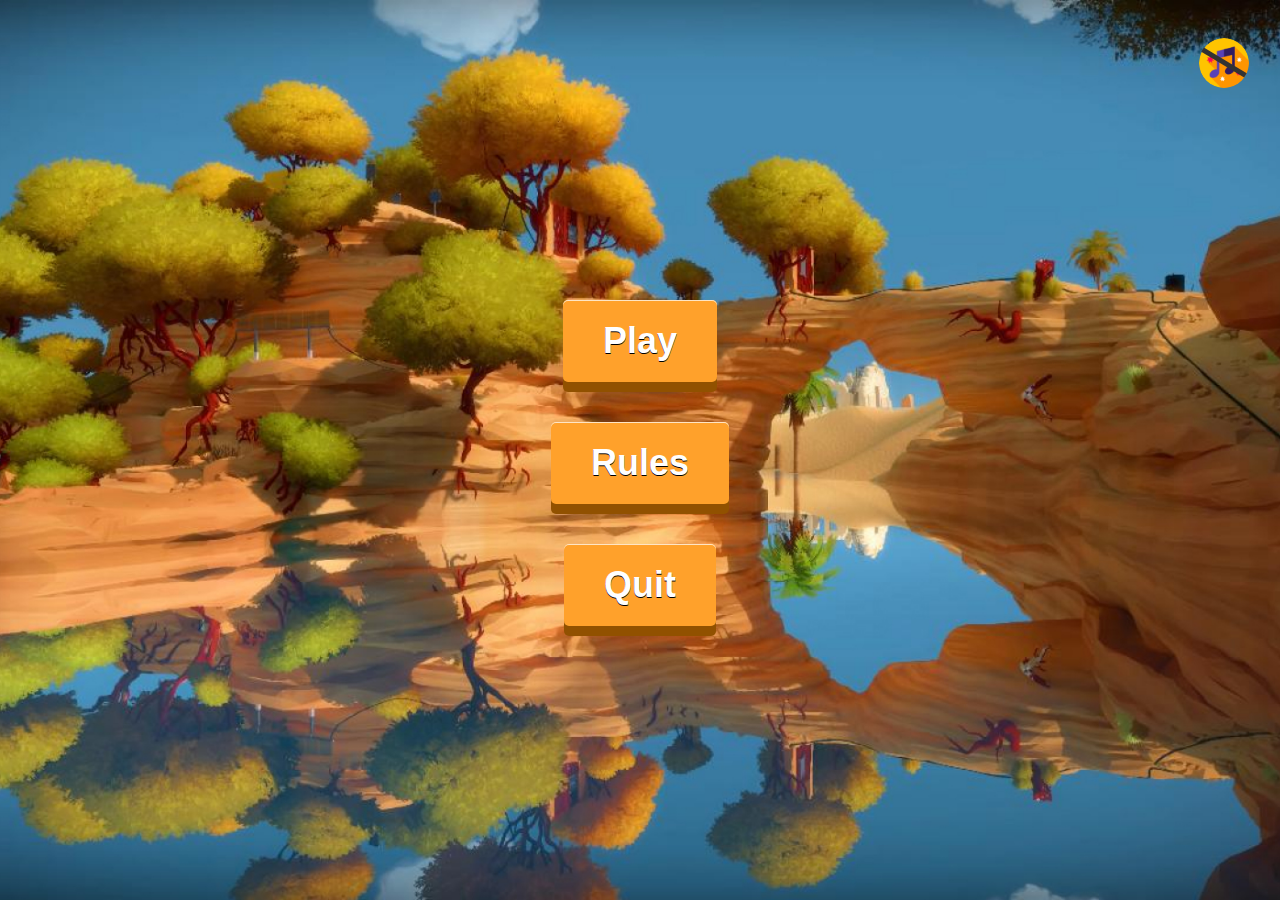
<file: index.html>
<!DOCTYPE html>
<html lang="en">
<head>
	<meta charset="UTF-8">
	<meta http-equiv="X-UA-Compatible" content="IE=edge">
	<meta name="viewport" content="width=device-width, initial-scale=1.0">
	<link rel="stylesheet" href="./style/style.css">
	<link rel="icon" href="https://cdn-icons-png.flaticon.com/512/5260/5260498.png">

	<title>1 vs 1</title>
</head>
<body>
 <div class="rules" id="rules">
	<div class="header__close" id="ffff">
		<img id="close" class="close" src="./img/close.png" alt="close">
	</div>
	<div class="main__close">
		<p class="text__rules">The rules are simple enough who is the first to reach the goal and get a point who will score 5 points in that winner</p>
	</div>
 </div> 

	 <div class="loading" id="loading">
		<div class="header">
			<audio id="myAudio" src="./Lil_Nas_X_STAR_WALKIN'_League_of_Legends_Worlds_Anthem.mp3" preload="auto">
			</audio>
			<a onClick="togglePlay()"><div class="music__off" id="music__off">
				<div class="line" id="line"></div>
			</div></a>
		</div>
		<div class="main">
        <div class="button animation__button" id="button__play">
          <a href="#">Play</a>
        </div>
				<div class="button animation__button" id="button__rules">
          <a href="#">Rules</a>
        </div>
				<div class="button animation__button" id="quit">
          <a href="#">Quit</a>
        </div>
		</div>
	</div>

	 <div class="winner__menu" id="winner__menu">
		<div class="winner__header">
			<p class="winner__name" id="winner__name"></p>
		</div>
		<div class="winner__icon">
			<img class="winner__img" src="./img/winner.png" alt="win">
		</div>
		<div class="winner__main">
			<p class="text__wineer"><span id="name__toPoint"></span > = <span id="pointplayer1">0</span> <span>point</span></p>
			<p class="text__wineer2"><span id="name__toPoint2"></span > = <span id="pointplayer2">0</span> <span>point</span></p>
		</div>
		<div class="winner__footer">
			<p class="restart" id="restart">RESTART</p>
		</div>
	</div> 

	<div class="settings__menu" id="settings__menu">
		<div class="settings__header">
			<div class="settings__box">
				<p class="settings__h1">Settings</p>
				<img class="settings__close" id="settings__close" src="./img/close.png" alt="close">
			</div>
		</div>

		<div class="settings__main">
			<div class="settings__centerM">
				<p class="settings__h2">Skins</p>
				<div class="box__nameee">
					<p class="textName" id="name__pl1"></p>
					<p class="textName" id="name__pl2"></p>

				</div>
				<div class="settings__contant settings__contant-first" >
					<div class="settings__background-icon" id="bg1__pl1">
						<div class="bg__image1__pl bg__image" id="bg__image__pl"></div>
					</div>
					<div class="settings__background-icon" id="bg1__pl2">
						<div class="bg__image2__pl bg__image" id="bg__image2__pl"></div>
					</div>
				</div>
				<div class="settings__contant" >
					<div class="settings__background-icon" id="bg2__pl1">
						<div class="bg__image3__pl bg__image" id="bg__image3__pl"></div>
					</div>
					<div class="settings__background-icon" id="bg2__pl2">
						<div class="bg__image4__pl bg__image" id="bg__image4__pl"></div>
					</div>
				</div>
				<div class="settings__contant" >
					<div class="settings__background-icon" id="bg3__pl1">
						<div class="bg__image5__pl bg__image" id="bg__image5__pl"></div>
					</div>
					<div class="settings__background-icon" id="bg3__pl2__pl">
						<div class="bg__image6__pl bg__image" id="bg__image6__pl"></div>
					</div>
				</div>
				
			</div>




			<div class="settings__rihgtM">
				<p class="settings__h2">Locations</p>
				<div class="settings__contant settings__contant-first" >
					<div class="settings__background-icon" id="bg1">
						<div class="bg__image1 bg__image" id="bg__image"></div>
					</div>
					<div class="settings__background-icon" id="bg2">
						<div class="bg__image2 bg__image" id="bg__image2"></div>
					</div>
				</div>
				<div class="settings__contant" >
					<div class="settings__background-icon" id="bg3">
						<div class="bg__image3 bg__image" id="bg__image3"></div>
					</div>
					<div class="settings__background-icon" id="bg4">
						<div class="bg__image4 bg__image" id="bg__image4"></div>
					</div>
				</div>
				<div class="settings__contant" >
					<div class="settings__background-icon" id="bg5">
						<div class="bg__image5 bg__image" id="bg__image5"></div>
					</div>
					<div class="settings__background-icon" id="bg6">
						<div class="bg__image6 bg__image" id="bg__image6"></div>
					</div>
				</div>
				
			</div>
		</div>


	</div>

	<div class="wrap" id="wrap">
	  <div class="wrap__header">
			<div class="menu" id="menu__main"></div>
			<div class="tabel__winner">
				<div class="tabel tabel__p1">
					<p class="plaeyer__name" id="paleyer__pl1"></p>
					<p class="plaeyer__number" id="paleyernumber__pl1">0</p>

				</div>
				<div class="tabel tabel__p2">
					<p class="plaeyer__name" id="paleyer__pl2"></p>
					<p class="plaeyer__number" id="paleyernumber__pl2">0</p>
				</div>

			</div>
			<div class="settings" id="setiings__main"></div>

		</div>
		<div class="wrap__main">
			<div class="palayer1" id="palayer1"></div>
			<div class="palayer2" id="palayer2"></div>


			<div class="target" id="target"></div>
		</div>


		
	</div>

	<script src="./script/main.js"></script>
</body>
</html>
</file>
<file: style/style.css>
@import url("https://fonts.googleapis.com/css2?family=Miltonian+Tattoo&display=swap");
@import url("https://fonts.googleapis.com/css2?family=Milonga&display=swap");
* {
  padding: 0;
  margin: 0;
  box-sizing: border-box;
  user-select: none; }

body {
  overflow: hidden; }

.palayer1 {
  width: 50px;
  height: 50px;
  background-image: url(../img/simle__back.png);
  background-repeat: no-repeat;
  background-size: cover;
  border-radius: 50%;
  position: absolute;
  left: 50%;
  top: 50%;
  margin-left: -25px;
  margin-top: -25px;
  z-index: 50;
  display: none; }

.palayer2 {
  width: 50px;
  height: 50px;
  background-image: url(../img/simle__back2.png);
  background-repeat: no-repeat;
  background-size: cover;
  border-radius: 50%;
  position: absolute;
  left: 50%;
  top: 50%;
  margin-left: -25px;
  margin-top: -25px;
  z-index: 50;
  display: none; }

.target {
  width: 50px;
  height: 50px;
  border-radius: 50%;
  background-image: url(../img/tarhert__img.png);
  background-repeat: no-repeat;
  background-size: cover;
  position: absolute;
  left: 50%;
  top: 50%;
  margin-left: -25px;
  margin-top: -25px;
  display: none; }

.settings__menu {
  width: 100%;
  height: 100vh;
  position: absolute;
  left: 0%;
  display: flex;
  flex-direction: column;
  display: none;
  background: linear-gradient(161.56deg, rgba(0, 194, 255, 0.9) 12.5%, rgba(111, 220, 255, 0.9) 104.89%);
  backdrop-filter: blur(9.5px);
  animation-name: settings__menu;
  animation-duration: 1s;
  animation-iteration-count: 1;
  z-index: 9999; }
  .settings__menu .settings__header {
    width: 100%;
    height: 20%;
    display: flex;
    justify-content: flex-end;
    align-items: center; }
    .settings__menu .settings__header .settings__box {
      width: 55.5%;
      height: 100%;
      display: flex;
      align-items: center;
      justify-content: space-between;
      padding-right: 3%; }
      .settings__menu .settings__header .settings__box .settings__h1 {
        font-family: 'Milonga';
        font-style: normal;
        font-weight: 400;
        font-size: 48px;
        line-height: 60px;
        text-align: center;
        color: #00121F; }
      .settings__menu .settings__header .settings__box .settings__close {
        width: 70px;
        height: 70px;
        cursor: pointer; }
  .settings__menu .settings__main {
    width: 100%;
    height: 80%;
    display: flex; }
    .settings__menu .settings__main .settings__centerM {
      width: 50%;
      height: 100%;
      display: flex;
      flex-direction: column;
      align-items: center; }
      .settings__menu .settings__main .settings__centerM .settings__h2 {
        font-family: 'Milonga';
        font-style: normal;
        font-weight: 400;
        font-size: 32px;
        line-height: 50px;
        text-align: center;
        color: #333333; }
      .settings__menu .settings__main .settings__centerM .box__nameee {
        width: auto;
        height: 5%;
        display: flex;
        align-items: center;
        justify-content: space-between;
        font-family: 'Milonga';
        font-style: normal;
        font-weight: 400;
        font-size: 18px;
        line-height: 25px;
        text-align: center;
        color: #FFFFFF;
        margin-top: 3%; }
        .settings__menu .settings__main .settings__centerM .box__nameee #name__pl1 {
          position: relative;
          right: 30px; }
        .settings__menu .settings__main .settings__centerM .box__nameee #name__pl2 {
          position: relative;
          left: 30px; }
      .settings__menu .settings__main .settings__centerM .settings__contant {
        width: auto;
        height: 110px;
        display: flex;
        margin-top: 4%; }
        .settings__menu .settings__main .settings__centerM .settings__contant .bg__image {
          width: 55px;
          height: 55px;
          background-repeat: no-repeat;
          background-image: url(../img/ic-bg1__pl1.png);
          background-size: cover;
          cursor: pointer; }
        .settings__menu .settings__main .settings__centerM .settings__contant .settings__background-icon {
          width: 110px;
          height: 110px;
          border-radius: 20px;
          display: flex;
          align-items: center;
          justify-content: center;
          margin-left: 25px;
          margin-right: 25px;
          transition: 1s; }
          .settings__menu .settings__main .settings__centerM .settings__contant .settings__background-icon .bg__image__pl {
            background-image: url(../img/ic-bg1__pl1.png); }
          .settings__menu .settings__main .settings__centerM .settings__contant .settings__background-icon .bg__image2__pl {
            background-image: url(../img/ic-bg1__pl2.png); }
          .settings__menu .settings__main .settings__centerM .settings__contant .settings__background-icon .bg__image3__pl {
            background-image: url(../img/ic-bg2__pl1.png); }
          .settings__menu .settings__main .settings__centerM .settings__contant .settings__background-icon .bg__image4__pl {
            background-image: url(../img/ic-bg2__pl2.png); }
          .settings__menu .settings__main .settings__centerM .settings__contant .settings__background-icon .bg__image5__pl {
            background-image: url(../img/ic-bg3__pl1.png); }
          .settings__menu .settings__main .settings__centerM .settings__contant .settings__background-icon .bg__image6__pl {
            background-image: url(../img/ic-bg3__pl2.png); }
      .settings__menu .settings__main .settings__centerM .settings__contant-first {
        margin-top: 5%; }
    .settings__menu .settings__main .settings__rihgtM {
      width: 50%;
      height: 100%;
      display: flex;
      flex-direction: column;
      align-items: center; }
      .settings__menu .settings__main .settings__rihgtM .settings__h2 {
        font-family: 'Milonga';
        font-style: normal;
        font-weight: 400;
        font-size: 32px;
        line-height: 50px;
        text-align: center;
        color: #333333; }
      .settings__menu .settings__main .settings__rihgtM .settings__contant {
        width: auto;
        height: 110px;
        display: flex;
        margin-top: 4%; }
        .settings__menu .settings__main .settings__rihgtM .settings__contant .bg__image {
          width: 55px;
          height: 55px;
          background-image: url(../img/ic-bg1.png);
          background-repeat: no-repeat;
          background-size: cover;
          cursor: pointer; }
        .settings__menu .settings__main .settings__rihgtM .settings__contant .settings__background-icon {
          width: 110px;
          height: 110px;
          border-radius: 20px;
          display: flex;
          align-items: center;
          justify-content: center;
          margin-left: 25px;
          margin-right: 25px;
          transition: 1s;
          position: relative;
          top: 6%; }
          .settings__menu .settings__main .settings__rihgtM .settings__contant .settings__background-icon .bg__image1 {
            background-image: url(../img/ic-bg1.png); }
          .settings__menu .settings__main .settings__rihgtM .settings__contant .settings__background-icon .bg__image2 {
            background-image: url(../img/ic-bg2.png); }
          .settings__menu .settings__main .settings__rihgtM .settings__contant .settings__background-icon .bg__image3 {
            background-image: url(../img/ic-bg3.png); }
          .settings__menu .settings__main .settings__rihgtM .settings__contant .settings__background-icon .bg__image4 {
            background-image: url(../img/ic-bg4.png); }
          .settings__menu .settings__main .settings__rihgtM .settings__contant .settings__background-icon .bg__image5 {
            background-image: url(../img/ic-bg5.png); }
          .settings__menu .settings__main .settings__rihgtM .settings__contant .settings__background-icon .bg__image6 {
            background-image: url(../img/ic-bg6.png); }
      .settings__menu .settings__main .settings__rihgtM .settings__contant-first {
        margin-top: 10%; }

@keyframes settings__menu {
  0% {
    position: absolute;
    left: 100%; }
  100% {
    position: absolute;
    left: 0%; } }
.winner__menu {
  width: 100%;
  height: 100vh;
  background: rgba(107, 220, 255, 0.6);
  backdrop-filter: blur(10px);
  border-radius: 30px;
  position: absolute;
  top: 0.001%;
  z-index: 999;
  animation-name: winner__menu;
  animation-duration: 1s;
  animation-iteration-count: 1;
  will-change: auto;
  display: flex;
  flex-direction: column;
  display: none; }
  .winner__menu .winner__header {
    width: 100%;
    height: 25%;
    display: flex;
    align-items: center;
    justify-content: center;
    padding-bottom: 0.5%; }
    .winner__menu .winner__header .winner__name {
      font-family: 'Milonga';
      font-style: normal;
      font-weight: 400;
      font-size: 96px;
      line-height: 160px;
      text-align: center;
      color: #FFFFFF;
      animation-name: winner__name;
      animation-duration: 3s;
      animation-iteration-count: 1; }
@keyframes winner__name {
  0% {
    position: relative;
    bottom: 100%;
    opacity: 0; }
  50% {
    opacity: 0; }
  100% {
    position: relative;
    bottom: 0%;
    opacity: 1; } }
  .winner__menu .winner__icon {
    width: 100%;
    height: 2.5%;
    background-color: #FFFFFF;
    display: flex;
    align-items: center;
    justify-content: center; }
    .winner__menu .winner__icon .winner__img {
      width: 80px;
      height: 80px;
      animation-name: winner__img;
      animation-duration: 3s;
      animation-iteration-count: 1;
      rotate: 360deg; }
@keyframes winner__img {
  0% {
    position: relative;
    right: 50%;
    rotate: 0deg;
    opacity: 0; }
  50% {
    position: relative;
    right: 25%;
    rotate: 120deg;
    opacity: 0; }
  100% {
    position: relative;
    right: 0%;
    rotate: 360deg;
    opacity: 1; } }
  .winner__menu .winner__main {
    width: 100%;
    height: 45%;
    display: flex;
    flex-direction: column;
    justify-content: center;
    align-items: center;
    padding-top: 2%; }
    .winner__menu .winner__main .text__wineer {
      font-family: 'Milonga';
      font-style: normal;
      font-weight: 400;
      font-size: 32px;
      line-height: 60px;
      text-align: center;
      color: #F5F5F5;
      margin-bottom: 1%;
      animation-name: text__wineer;
      animation-duration: 3s;
      animation-iteration-count: 1; }
@keyframes text__wineer {
  0% {
    position: relative;
    right: 40%;
    opacity: 0; }
  20% {
    opacity: 0; }
  60% {
    opacity: 0; }
  100% {
    position: relative;
    right: 0%;
    opacity: 1; } }
    .winner__menu .winner__main .text__wineer2 {
      font-family: 'Milonga';
      font-style: normal;
      font-weight: 400;
      font-size: 32px;
      line-height: 60px;
      text-align: center;
      color: #F5F5F5;
      margin-top: 1%;
      animation-name: text__wineer2;
      animation-duration: 3.5s;
      animation-iteration-count: 1; }
@keyframes text__wineer2 {
  0% {
    position: relative;
    right: 60%;
    opacity: 0; }
  20% {
    opacity: 0; }
  60% {
    opacity: 0; }
  100% {
    position: relative;
    right: 0%;
    opacity: 1; } }
  .winner__menu .winner__footer {
    width: 100%;
    height: 28%;
    background: #003358;
    border-radius: 20px 20px 0px 0px;
    display: flex;
    align-items: center;
    justify-content: center; }
    .winner__menu .winner__footer .restart {
      font-family: 'Miltonian Tattoo';
      font-style: normal;
      font-weight: 400;
      font-size: 48px;
      line-height: 76px;
      text-align: center;
      color: #D2FFB7;
      cursor: pointer;
      animation-name: restart;
      animation-duration: 4s;
      animation-iteration-count: 1; }
@keyframes restart {
  0% {
    position: relative;
    top: 150%;
    opacity: 0; }
  100% {
    position: relative;
    top: 0%;
    opacity: 1; } }
@keyframes winner__menu {
  0% {
    position: absolute;
    top: -100%; }
  100% {
    position: absolute;
    top: 0.001%; } }
.wrap {
  width: 100%;
  height: 100vh;
  display: none;
  background-image: url(../img/play__bg.png);
  background-repeat: no-repeat;
  background-size: cover;
  display: flex;
  flex-direction: column;
  display: none; }
  .wrap .wrap__header {
    width: 100%;
    height: 17%;
    display: flex;
    justify-content: space-between;
    padding-left: 5%;
    padding-right: 5%; }
    .wrap .wrap__header .menu {
      width: 50px;
      height: 50px;
      background-image: url(../img/menu.png);
      background-repeat: no-repeat;
      background-size: cover;
      cursor: pointer;
      margin-top: 5.6%; }
    .wrap .wrap__header .tabel__winner {
      width: 60%;
      height: 100%;
      display: flex;
      justify-content: space-between; }
      .wrap .wrap__header .tabel__winner .tabel {
        width: 35%;
        height: 100%;
        background: #FFFFFF;
        border-radius: 10px;
        display: flex;
        flex-direction: column;
        justify-content: center;
        align-items: center; }
        .wrap .wrap__header .tabel__winner .tabel .plaeyer__name {
          font-family: 'Milonga';
          font-style: normal;
          font-weight: 400;
          font-size: 18px;
          line-height: 25px;
          text-align: center;
          color: #333;
          margin-bottom: 1%; }
        .wrap .wrap__header .tabel__winner .tabel .plaeyer__number {
          font-family: 'Milonga';
          font-style: normal;
          font-weight: 400;
          font-size: 42px;
          line-height: 58px;
          text-align: center;
          color: #333;
          margin-top: 1%; }
    .wrap .wrap__header .settings {
      width: 50px;
      height: 50px;
      background-image: url(../img/settigns.png);
      border-radius: 50%;
      background-repeat: no-repeat;
      background-size: cover;
      cursor: pointer;
      margin-top: 5.2%;
      z-index: 100; }
  .wrap .wrap__main {
    width: 100%;
    height: 84%;
    padding-bottom: 10%; }

.rules {
  width: 60%;
  height: 70%;
  position: absolute;
  bottom: 100%;
  left: 0%;
  z-index: 999999;
  background: rgba(217, 217, 217, 0.6);
  backdrop-filter: blur(20px);
  border-radius: 30px; }
  .rules .header__close {
    width: 100%;
    height: 10%;
    display: flex;
    justify-content: flex-end; }
    .rules .header__close .close {
      width: 70px;
      height: 70px;
      position: relative;
      top: 1%;
      right: 1%;
      z-index: 9999;
      cursor: pointer; }
  .rules .main__close {
    width: 100%;
    height: 90%;
    display: flex;
    align-items: center;
    justify-content: center;
    padding-bottom: 5%;
    padding-right: 10%;
    padding-left: 10%; }
    .rules .main__close .text__rules {
      text-align: center;
      font-family: 'Milonga';
      font-style: normal;
      font-weight: 400;
      font-size: 48px;
      line-height: 75px;
      color: #333333; }

.rules__animation {
  position: absolute;
  bottom: 15%;
  left: 21.2%;
  animation-name: rules__animation;
  animation-duration: 1s;
  animation-iteration-count: 1; }

@keyframes rules__animation {
  0% {
    bottom: 100%; }
  50% {
    bottom: 0%; }
  100% {
    bottom: 15%; } }
.rules__animation__close {
  position: absolute;
  bottom: 100%;
  left: 21.2%;
  animation-name: rules__animation__close;
  animation-duration: 1s;
  animation-iteration-count: 1; }

@keyframes rules__animation__close {
  0% {
    bottom: 15%; }
  50% {
    bottom: 0%; }
  100% {
    bottom: 100%; } }
.loading {
  width: 100%;
  height: 100vh;
  background-image: url(../img/theFirst__background.jpg);
  background-repeat: no-repeat;
  background-size: cover;
  z-index: 200; }
  .loading .header {
    width: 100%;
    height: 10%;
    display: flex;
    justify-content: flex-end; }
    .loading .header .music__off {
      width: 50px;
      height: 50px;
      position: relative;
      top: 42%;
      right: 63%;
      cursor: pointer;
      background-image: url(../img/music__off.png);
      background-repeat: no-repeat;
      background-size: cover;
      border-radius: 50%;
      display: flex;
      align-items: center;
      justify-content: center; }
  .loading .main {
    width: 100%;
    height: 90%;
    display: flex;
    flex-direction: column;
    align-items: center;
    justify-content: center;
    padding-bottom: 5%; }
    .loading .main .button {
      position: relative;
      display: inline-block;
      margin: 20px; }
    .loading .main .button a {
      color: white;
      font-family: Helvetica, sans-serif;
      font-weight: bold;
      font-size: 36px;
      text-align: center;
      text-decoration: none;
      background-color: #FFA12B;
      display: block;
      position: relative;
      padding: 20px 40px;
      -webkit-tap-highlight-color: rgba(0, 0, 0, 0);
      text-shadow: 0px 1px 0px #000;
      filter: dropshadow(color=#000, offx=0px, offy=1px);
      -webkit-box-shadow: inset 0 1px 0 #FFE5C4, 0 10px 0 #915100;
      -moz-box-shadow: inset 0 1px 0 #FFE5C4, 0 10px 0 #915100;
      box-shadow: inset 0 1px 0 #FFE5C4, 0 10px 0 #915100;
      -webkit-border-radius: 5px;
      -moz-border-radius: 5px;
      border-radius: 5px; }
    .loading .main .button a:active {
      top: 10px;
      background-color: #F78900;
      -webkit-box-shadow: inset 0 1px 0 #FFE5C4, inset 0 -3px 0 #915100;
      -moz-box-shadow: inset 0 1px 0 #FFE5C4, inset 0 -3pxpx 0 #915100;
      box-shadow: inset 0 1px 0 #FFE5C4, inset 0 -3px 0 #915100; }
    .loading .main .button:after {
      content: "";
      height: 100%;
      width: 100%;
      padding: 4px;
      position: absolute;
      bottom: -15px;
      left: -4px;
      z-index: -1;
      background-color: #2B1800;
      -webkit-border-radius: 5px;
      -moz-border-radius: 5px;
      border-radius: 5px; }

.line {
  width: 100%;
  height: 5px;
  background-color: #333;
  transform: rotate(31deg); }

.line__off {
  width: 0%;
  height: 5px;
  background-color: #333;
  transform: rotate(0deg);
  animation-name: line__music___ff;
  animation-duration: 0.5s;
  animation-iteration-count: 1; }

@keyframes line__music___ff {
  0% {
    transform: skew(0);
    transform: rotate(31deg);
    width: 100%;
    height: 5px; }
  50% {
    width: 100%;
    height: 5px;
    transform: skew(360deg);
    transform: rotate(0deg); }
  100% {
    width: 0%; } }
.bg__color {
  background-color: #FFFFFF;
  transition: 1s; }

.bg__transperent {
  background-color: transparent; }

.bg__wrpa1 {
  background-image: url(../img/play__bg.png); }

.bg__wrpa2 {
  background-image: url(../img/play__bg2.png); }

.bg__wrpa3 {
  background-image: url(../img/play__bg3.png); }

.bg__wrpa4 {
  background-image: url(../img/play__bg4.png); }

.bg__wrpa5 {
  background-image: url(../img/play__bg5.png); }

.bg__wrpa6 {
  background-image: url(../img/play__bg6.png); }

.bg__1pl1 {
  background-image: url(../img/ic-bg1__pl1.png); }

.bg__2pl1 {
  background-image: url(../img/ic-bg2__pl1.png); }

.bg__3pl1 {
  background-image: url(../img/ic-bg3__pl1.png); }

.bg__1pl2 {
  background-image: url(../img/ic-bg1__pl2.png); }

.bg__2pl2 {
  background-image: url(../img/ic-bg2__pl2.png); }

.bg__3pl2 {
  background-image: url(../img/ic-bg3__pl2.png); }

.display__none {
  display: none; }

.display__flex {
  display: flex; }

/*# sourceMappingURL=style.css.map */
</file>
